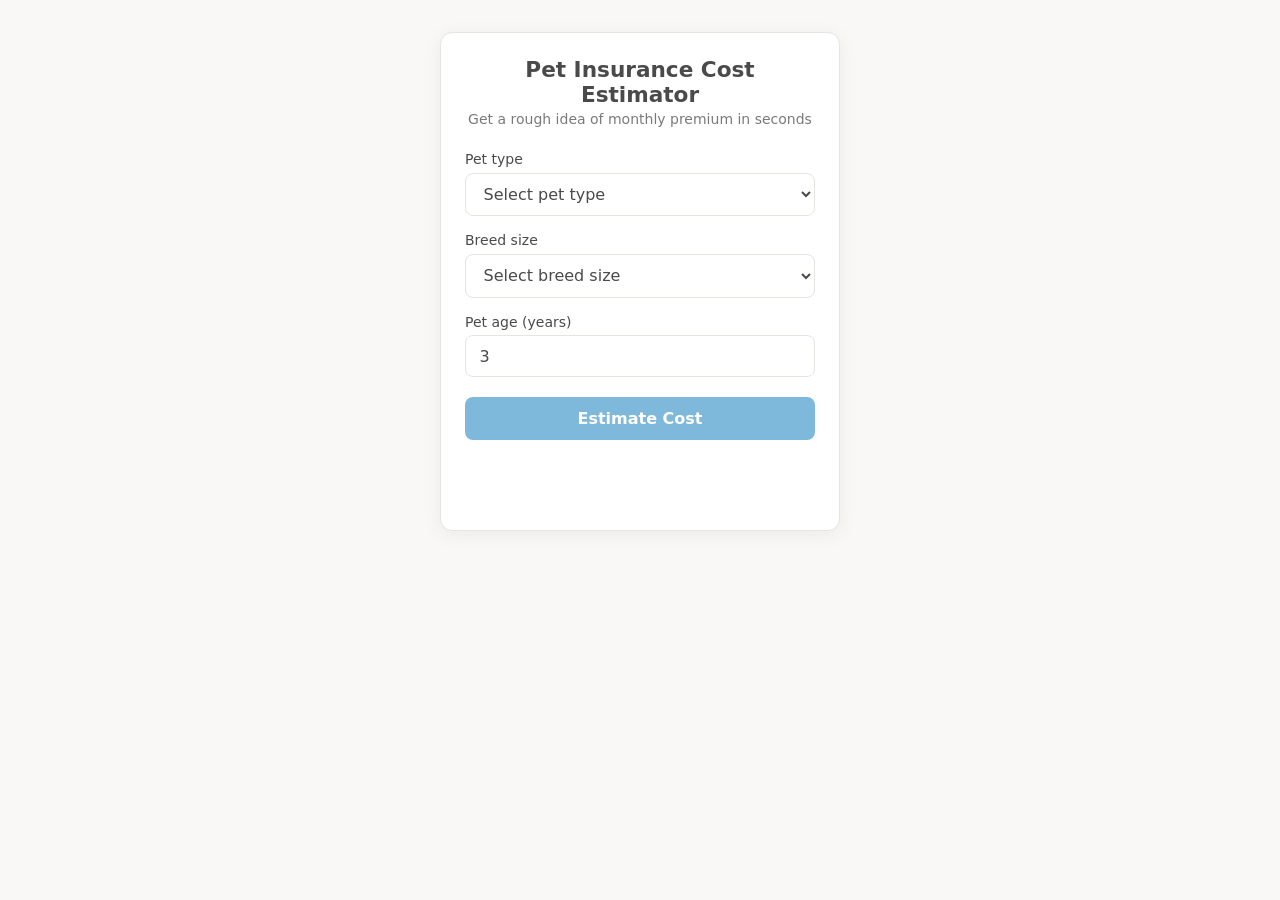
<file: index.html>
<!DOCTYPE html>
<html lang="en">
<head>
  <meta charset="UTF-8">
  <meta name="viewport" content="width=device-width, initial-scale=1.0">
  <title>Pet Insurance Cost Estimator</title>
  <link rel="stylesheet" href="style.css">
</head>
<body>
  <div class="widget" id="pet-insurance-widget">
    <header class="widget-header">
      <h2 class="widget-title">Pet Insurance Cost Estimator</h2>
      <p class="widget-subtitle">Get a rough idea of monthly premium in seconds</p>
    </header>

    <form class="estimator-form" id="estimator-form">
      <div class="form-group">
        <label for="pet-type">Pet type</label>
        <select id="pet-type" required>
          <option value="" disabled selected>Select pet type</option>
          <option value="dog">Dog</option>
          <option value="cat">Cat</option>
        </select>
      </div>

      <div class="form-group">
        <label for="breed-size">Breed size</label>
        <select id="breed-size" required>
          <option value="" disabled selected>Select breed size</option>
          <option value="small">Small</option>
          <option value="medium">Medium</option>
          <option value="large">Large</option>
        </select>
      </div>

      <div class="form-group">
        <label for="pet-age">Pet age (years)</label>
        <input type="number" id="pet-age" min="1" max="10" value="3" required>
      </div>

      <button type="submit" class="btn btn-primary" id="estimate-btn">Estimate Cost</button>
    </form>

    <section class="estimate-section" id="estimate-section" aria-hidden="true">
      <div class="estimate-content">
        <p class="estimate-label">Estimated monthly premium</p>
        <p class="estimate-value" id="estimate-value">—</p>
        <button type="button" class="btn btn-cta" id="quote-cta">Get your personalised quote</button>
      </div>
    </section>
  </div>

  <script src="script.js"></script>
</body>
</html>
</file>
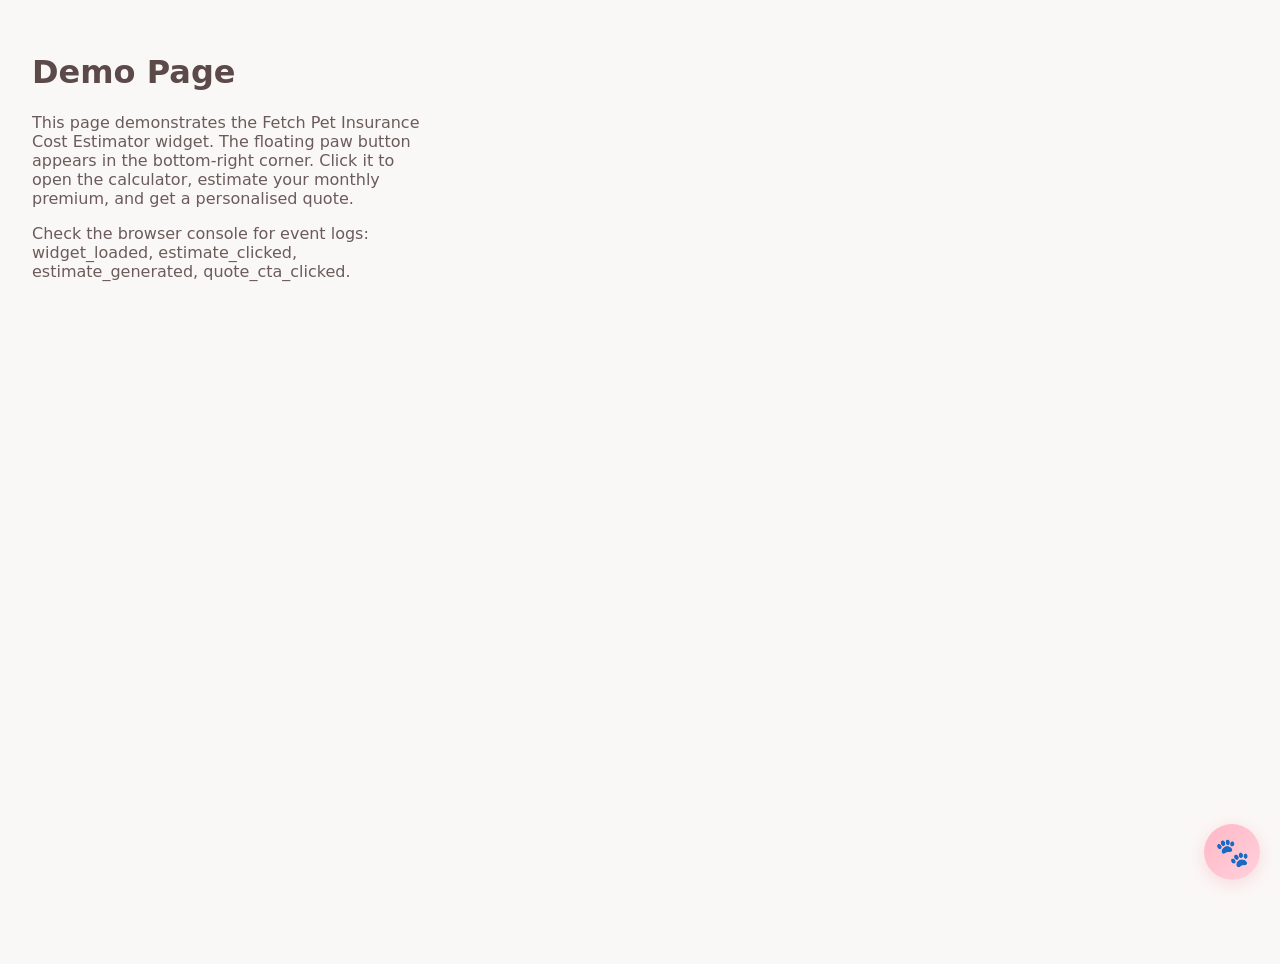
<file: demo.html>
<!DOCTYPE html>
<html lang="en">
<head>
  <meta charset="UTF-8">
  <meta name="viewport" content="width=device-width, initial-scale=1.0">
  <title>Fetch Widget Demo</title>
  <style>
    body {
      font-family: system-ui, sans-serif;
      margin: 0;
      min-height: 100vh;
      padding: 2rem;
      background: #faf8f6;
    }
    h1 { color: #5c4a4a; }
    p { color: #6b5b5b; max-width: 40ch; }
  </style>
</head>
<body>
  <h1>Demo Page</h1>
  <p>This page demonstrates the Fetch Pet Insurance Cost Estimator widget. The floating paw button appears in the bottom-right corner. Click it to open the calculator, estimate your monthly premium, and get a personalised quote.</p>
  <p>Check the browser console for event logs: widget_loaded, estimate_clicked, estimate_generated, quote_cta_clicked.</p>

  <script src="widget.js"></script>
  <script>FetchWidget.init();</script>
</body>
</html>
</file>
<file: style.css>
/* Pet Insurance Cost Estimator – Embeddable Widget Styles */

:root {
  --color-bg: #faf8f6;
  --color-surface: #ffffff;
  --color-border: #e8e4e0;
  --color-primary: #7eb8da;
  --color-primary-hover: #6aa8cc;
  --color-accent: #e8b4b8;
  --color-text: #4a4a4a;
  --color-text-muted: #7a7a7a;
  --color-cta: #a8d5ba;
  --color-cta-hover: #94c9a8;
  --shadow-soft: 0 4px 20px rgba(0, 0, 0, 0.06);
  --shadow-focus: 0 0 0 3px rgba(126, 184, 218, 0.3);
  --radius: 12px;
  --radius-sm: 8px;
  --font-family: 'Segoe UI', system-ui, -apple-system, sans-serif;
}

* {
  box-sizing: border-box;
}

.widget {
  font-family: var(--font-family);
  max-width: 400px;
  margin: 0 auto;
  padding: 1.5rem;
  background: var(--color-surface);
  border-radius: var(--radius);
  box-shadow: var(--shadow-soft);
  border: 1px solid var(--color-border);
}

body {
  min-height: 100vh;
  margin: 0;
  padding: 2rem 1rem;
  background: var(--color-bg);
  color: var(--color-text);
}

/* Header */
.widget-header {
  text-align: center;
  margin-bottom: 1.5rem;
}

.widget-title {
  margin: 0 0 0.25rem;
  font-size: 1.35rem;
  font-weight: 600;
  color: var(--color-text);
}

.widget-subtitle {
  margin: 0;
  font-size: 0.875rem;
  color: var(--color-text-muted);
}

/* Form */
.estimator-form {
  display: flex;
  flex-direction: column;
  gap: 1rem;
}

.form-group {
  display: flex;
  flex-direction: column;
  gap: 0.35rem;
}

.form-group label {
  font-size: 0.875rem;
  font-weight: 500;
  color: var(--color-text);
}

.form-group select,
.form-group input {
  padding: 0.65rem 0.85rem;
  font-size: 1rem;
  font-family: inherit;
  border: 1px solid var(--color-border);
  border-radius: var(--radius-sm);
  background: var(--color-surface);
  color: var(--color-text);
  transition: border-color 0.2s, box-shadow 0.2s;
}

.form-group select:focus,
.form-group input:focus {
  outline: none;
  border-color: var(--color-primary);
  box-shadow: var(--shadow-focus);
}

.form-group input[type="number"] {
  -moz-appearance: textfield;
}

.form-group input[type="number"]::-webkit-outer-spin-button,
.form-group input[type="number"]::-webkit-inner-spin-button {
  -webkit-appearance: none;
  margin: 0;
}

/* Buttons */
.btn {
  font-family: inherit;
  font-size: 1rem;
  font-weight: 600;
  padding: 0.75rem 1.25rem;
  border: none;
  border-radius: var(--radius-sm);
  cursor: pointer;
  transition: background-color 0.2s, transform 0.1s;
}

.btn:active {
  transform: scale(0.98);
}

.btn-primary {
  background: var(--color-primary);
  color: #fff;
  margin-top: 0.25rem;
}

.btn-primary:hover {
  background: var(--color-primary-hover);
}

.btn-cta {
  background: var(--color-cta);
  color: var(--color-text);
  width: 100%;
  margin-top: 0.5rem;
}

.btn-cta:hover {
  background: var(--color-cta-hover);
}

/* Estimate section – initially hidden */
.estimate-section {
  margin-top: 1.5rem;
  padding: 1.25rem;
  background: linear-gradient(135deg, #f5f9fc 0%, #faf5f5 100%);
  border-radius: var(--radius);
  border: 1px solid var(--color-border);
  opacity: 0;
  max-height: 0;
  overflow: hidden;
  transition: opacity 0.4s ease, max-height 0.4s ease, padding 0.4s ease, margin 0.4s ease;
}

.estimate-section.visible {
  opacity: 1;
  max-height: 200px;
}

.estimate-content {
  text-align: center;
}

.estimate-label {
  margin: 0 0 0.25rem;
  font-size: 0.875rem;
  color: var(--color-text-muted);
}

.estimate-value {
  margin: 0;
  font-size: 1.5rem;
  font-weight: 700;
  color: var(--color-text);
}

/* Embeddable mode – no body padding when inside a container */
.widget.embedded {
  margin: 0;
}

/* Mobile responsive */
@media (max-width: 480px) {
  body {
    padding: 1rem 0.75rem;
  }

  .widget {
    padding: 1.25rem;
  }

  .widget-title {
    font-size: 1.2rem;
  }

  .estimate-value {
    font-size: 1.35rem;
  }
}
</file>
